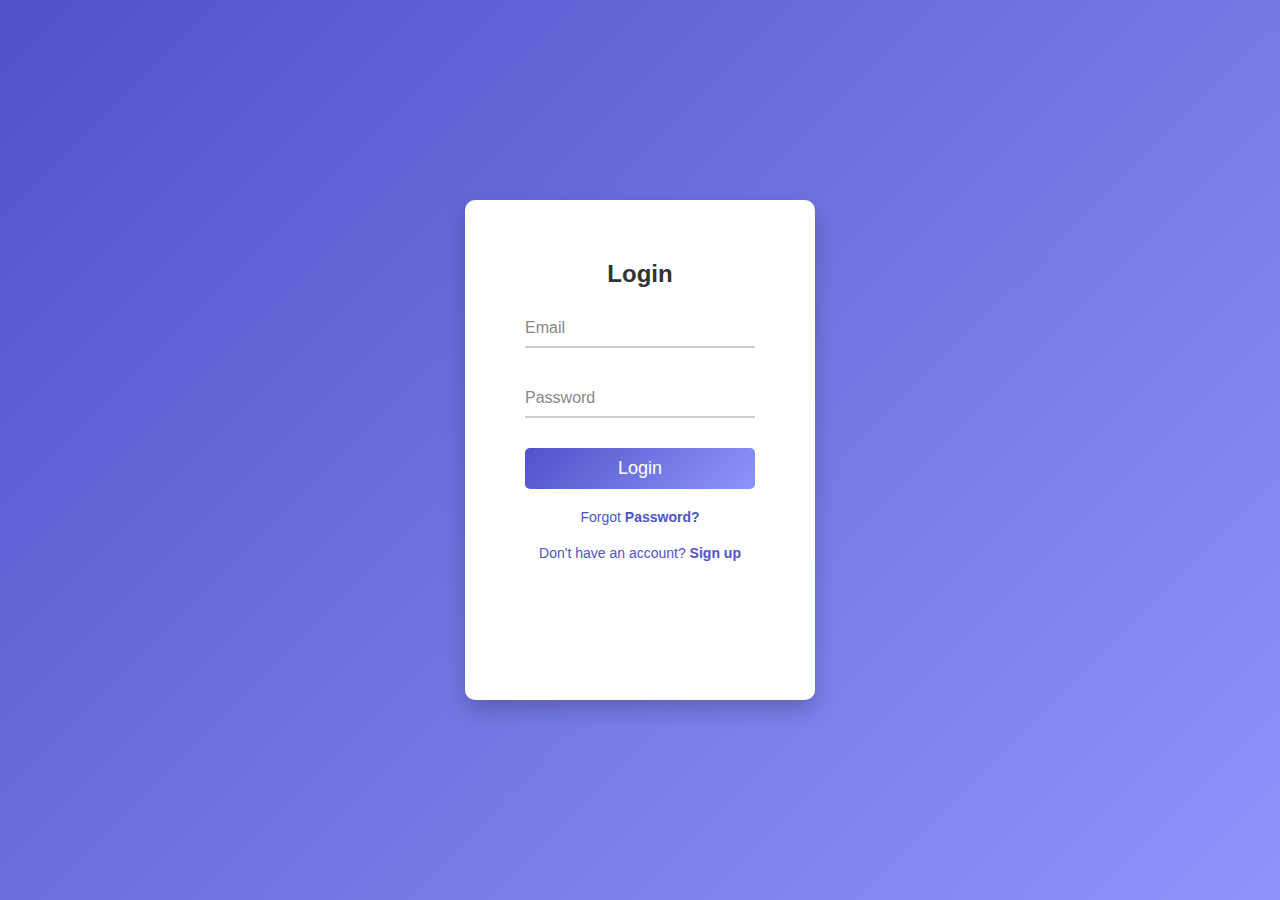
<file: 01/index.html>
<!DOCTYPE html>
<html lang="en">
<head>
    <meta charset="UTF-8">
    <meta name="viewport" content="width=device-width, initial-scale=1.0">
    <title>Login</title>
    <link rel="stylesheet" href="index.css">
</head>
<body>
    <div class="login-container">
        <div class="login-box">
            <h2>Login</h2>
            <form>
                <div class="input-box">
                    <input type="email" required>
                    <label>Email</label>
                </div>

                <div class="input-box">
                    <input type="password" required>
                    <label>Password</label>
                </div>
                
                <button type="submit" class="login-btn">Login</button>

                <div class="links">
                    <a href="#">Forgot <span>Password?</span></a>
                </div>

                <div class="links">    
                    <a href="#">Don't have an account? <span>Sign up</span></a>
                </div>
            </form>
        </div>
    </div>
</body>
</html>
</file>
<file: 01/index.css>
* {
    margin: 0;
    padding: 0;
    box-sizing: border-box;
    font-family: 'Arial', sans-serif;
}

body {
    height: 100vh;
    display: flex;
    justify-content: center;
    align-items: center;
    background: linear-gradient(135deg, #4e54c8, #8f94fb);
}

.login-container {
    display: flex;
    justify-content: center;
    align-items: center;
    height: 100%;
}

.login-box {
    background-color: #ffffff;
    padding: 60px;
    border-radius: 10px;
    box-shadow: 0px 10px 20px rgba(0, 0, 0, 0.2);
    width: 350px;
    height: 500px;
    text-align: center;
}

.login-box h2 {
    font-size: 24px;
    margin-bottom: 20px;
    font-weight: bold;
    color: #333;
}

.input-box {
    position: relative;
    margin-bottom: 30px;
}

.input-box input {
    width: 100%;
    padding: 10px;
    background: none;
    border: none;
    border-bottom: 2px solid #ccc;
    outline: none;
    font-size: 16px;
}

.input-box label {
    position: absolute;
    top: 50%;
    left: 0;
    transform: translateY(-50%);
    color: #888;
    pointer-events: none;
    transition: all 0.3s ease;
}

.input-box input:focus ~ label,
.input-box input:valid ~ label {
    top: 0;
    font-size: 12px;
    color: #4e54c8;
}

.login-btn {
    width: 100%;
    padding: 10px;
    background: linear-gradient(135deg, #4e54c8, #8f94fb);
    border: none;
    border-radius: 5px;
    color: white;
    font-size: 18px;
    cursor: pointer;
    transition: background 0.3s;
}

.login-btn:hover {
    background: linear-gradient(135deg, #8f94fb, #4e54c8);
}

.links {
    margin-top: 20px;
    font-size: 14px;
}

.links a {
    color: #4e54c8;
    text-decoration: none;
    transition: color 0.3s;
}

.links a span {
    font-weight: bold;
}

.links a:hover {
    color: #8f94fb;
}
</file>
